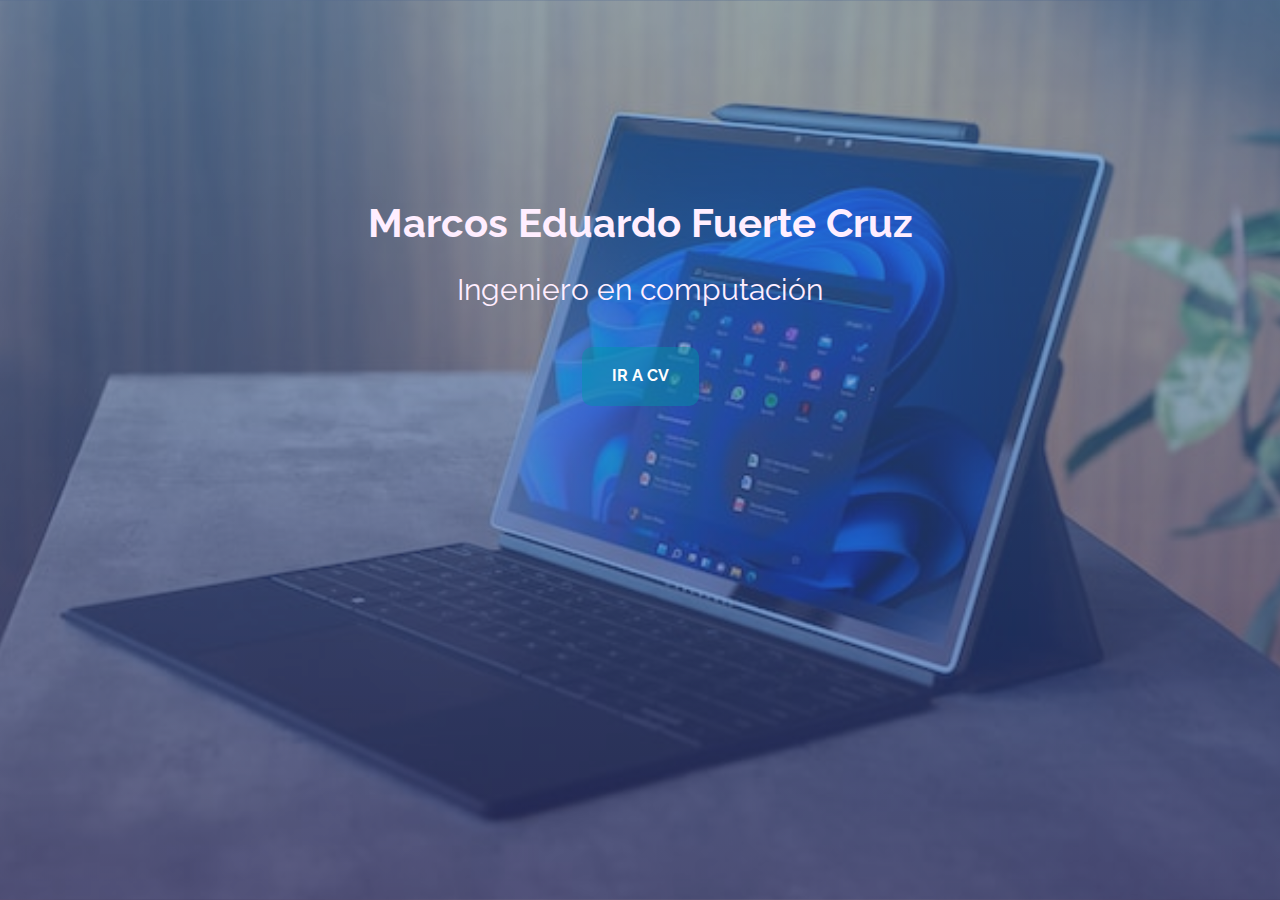
<file: index.html>
<!DOCTYPE html>
<html lang="es">
<head>
    <meta charset="UTF-8">
    <meta http-equiv="X-UA-Compatible" content="IE=edge">
    <meta name="viewport" content="width=device-width, initial-scale=1.0">
    <title>Programador web jr | MEFC</title>
    <link rel="stylesheet" href="css/style.css">
    <link rel="stylesheet" href="css/normalize.css">
</head>
<body>
        <div class="contenido">
            <header class="header">
                <h1 class="titulo">Marcos Eduardo Fuerte Cruz</h1>
                <p class="ocupacion">Ingeniero en computación</p>
                <a href="cv.html" class="boton">ir a cv</a>
            </header>
        </div>
</body>
</html>
</file>
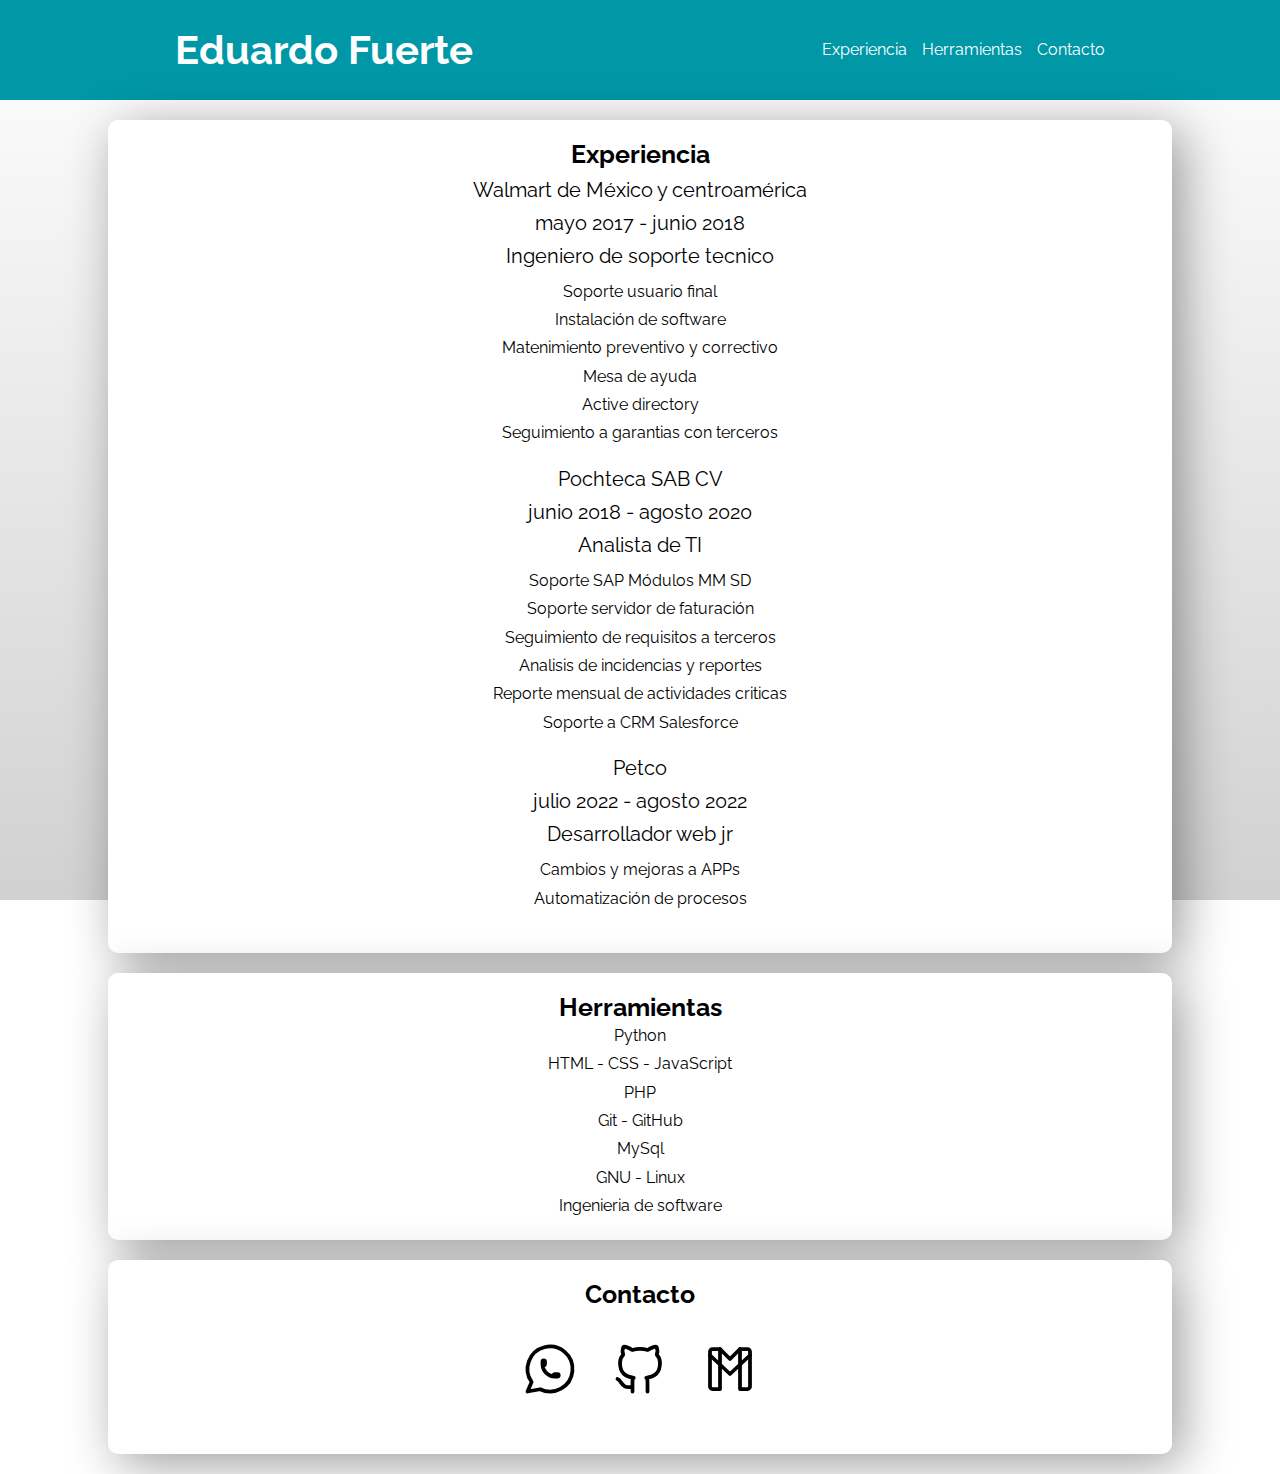
<file: cv.html>
<!DOCTYPE html>
<html lang="en">
<head>
    <meta charset="UTF-8">
    <meta http-equiv="X-UA-Compatible" content="IE=edge">
    <meta name="viewport" content="width=device-width, initial-scale=1.0">
    <title>mi CV</title>
    <link rel="stylesheet" href="css/normalize.css">
    <link rel="stylesheet" href="css/style.css">
</head>
<body>
    <div class="bg-navegacion">
        <header class="contenedor">
            <div class="barra__navegacion">
                <a href="index.html"><h1 class="titulo">Eduardo Fuerte</h1></a>
                <nav class="nav">
                    <a class="enlaces" href="#experiencia">Experiencia</a>
                    <a class="enlaces" href="#herramientas">Herramientas</a>
                    <a class="enlaces" href="#contacto">Contacto</a>
                </nav>
            </div>
        </header>
    </div>
    <section class="section">
        <h2 class="subtitulo" id="experiencia">Experiencia</h2>
        <div class="exp">
            <div class="trabajo">Walmart de México y centroamérica</div>
            <div class="tiempo">mayo 2017 - junio 2018</div>
            <div class="puesto">Ingeniero de soporte tecnico</div>
            <div class="actividades">
                <ul>
                    <li>Soporte usuario final</li>
                    <li>Instalación de software</li>
                    <li>Matenimiento preventivo y correctivo</li>
                    <li>Mesa de ayuda</li>
                    <li>Active directory</li>
                    <li>Seguimiento a garantias con terceros</li>
                </ul>
            </div>
        </div>
        <div class="exp">
            <div class="trabajo">Pochteca SAB CV</div>
            <div class="tiempo">junio 2018 - agosto 2020</div>
            <div class="puesto">Analista de TI</div>
            <div class="actividades">
                <ul>
                    <li>Soporte SAP Módulos MM SD</li>
                    <li>Soporte servidor de faturación</li>
                    <li>Seguimiento de requisitos a terceros</li>
                    <li>Analisis de incidencias y reportes</li>
                    <li>Reporte mensual de actividades criticas</li>
                    <li>Soporte a CRM Salesforce</li>
                </ul>
            </div>
        </div>
        <div class="exp">
            <div class="trabajo">Petco</div>
            <div class="tiempo">julio 2022 - agosto 2022</div>
            <div class="puesto">Desarrollador web jr</div>
            <div class="actividades">
                <ul>
                    <li>Cambios y mejoras a APPs</li>
                    <li>Automatización de procesos</li>
                </ul>
            </div>
        </div>
    </section>

    
    <section class="section">
        <h2 class="subtitulo" id="herramientas">Herramientas</h2>
        <ul>
            <li>Python</li>
            <li>HTML - CSS - JavaScript</li>
            <li>PHP</li>
            <li>Git - GitHub</li>
            <li>MySql</li>
            <li>GNU - Linux</li>
            <li>Ingenieria de software</li>
        </ul>
    </section>

    
    <section class="section">
        <h2 class="subtitulo" id="contacto">Contacto</h2>
        <div class="contacto">
            <a target="_blank" href="https://wa.me/525540314447">
                <svg xmlns="http://www.w3.org/2000/svg" class="icon icon-tabler icon-tabler-brand-whatsapp" width="60" height="60" viewBox="0 0 24 24" stroke-width="1.5" stroke="#000000" fill="none" stroke-linecap="round" stroke-linejoin="round">
                    <path stroke="none" d="M0 0h24v24H0z" fill="none"/>
                    <path d="M3 21l1.65 -3.8a9 9 0 1 1 3.4 2.9l-5.05 .9" />
                    <path d="M9 10a0.5 .5 0 0 0 1 0v-1a0.5 .5 0 0 0 -1 0v1a5 5 0 0 0 5 5h1a0.5 .5 0 0 0 0 -1h-1a0.5 .5 0 0 0 0 1" />
                  </svg></a>
            <a href="https://github.com/PapuFuerte" target="_blank"><svg xmlns="http://www.w3.org/2000/svg" class="icon icon-tabler icon-tabler-brand-github" width="60" height="60" viewBox="0 0 24 24" stroke-width="1.5" stroke="#000000" fill="none" stroke-linecap="round" stroke-linejoin="round">
                <path stroke="none" d="M0 0h24v24H0z" fill="none"/>
                <path d="M9 19c-4.3 1.4 -4.3 -2.5 -6 -3m12 5v-3.5c0 -1 .1 -1.4 -.5 -2c2.8 -.3 5.5 -1.4 5.5 -6a4.6 4.6 0 0 0 -1.3 -3.2a4.2 4.2 0 0 0 -.1 -3.2s-1.1 -.3 -3.5 1.3a12.3 12.3 0 0 0 -6.2 0c-2.4 -1.6 -3.5 -1.3 -3.5 -1.3a4.2 4.2 0 0 0 -.1 3.2a4.6 4.6 0 0 0 -1.3 3.2c0 4.6 2.7 5.7 5.5 6c-.6 .6 -.6 1.2 -.5 2v3.5" />
              </svg></a>
              <a target="_blank" href="mailto:marcosfuerte30@gmail.com">
                <svg xmlns="http://www.w3.org/2000/svg" class="icon icon-tabler icon-tabler-brand-gmail" width="60" height="60" viewBox="0 0 24 24" stroke-width="1.5" stroke="#000000" fill="none" stroke-linecap="round" stroke-linejoin="round">
                    <path stroke="none" d="M0 0h24v24H0z" fill="none"/>
                    <path d="M16 20h3a1 1 0 0 0 1 -1v-14a1 1 0 0 0 -1 -1h-3v16z" />
                    <path d="M5 20h3v-16h-3a1 1 0 0 0 -1 1v14a1 1 0 0 0 1 1z" />
                    <path d="M16 4l-4 4l-4 -4" />
                    <path d="M4 6.5l8 7.5l8 -7.5" />
                  </svg></a>
            </div>
    </section>
</body>
</html>
</file>
<file: css/style.css>
@import url('https://fonts.googleapis.com/css2?family=Raleway:ital,wght@0,300;0,400;0,700;1,700&display=swap');

:root{
    --primario : #3f86d8;
    --primarioOscuro : #0097a7;
    --gradiente : linear-gradient(180deg,#3f86d8 0%,#0097a7 100%);
    --gradienteTransparencia : linear-gradient(180deg,hsla(212, 66%, 55%, 0.548) 0%,hsla(231, 56%, 37%, 0.527) 100%);
    --imagen : url(../img/imagen.jpg);
}

* {
    padding:0;
    margin:0;
    box-sizing: border-box;
    scroll-behavior: smooth;
}
*, *:before,*:after {
    box-sizing: inherit;
}
html {
    font-size: 62.5%;
}
body {
    font-size: 16px;
    font-family: 'Raleway', sans-serif;
    background-image: linear-gradient(to top, #d1d1d1 0%, #fff 100%);
    background-attachment: fixed;
}

.contenido {
    padding: 0.1px;
    height: 100vh;
    background-image: var(--gradienteTransparencia),var(--imagen);
    background-position: center;
    background-size: cover;
}

.header {
    color: #fef;
    margin: 20rem;
    text-align: center;
}

.titulo {
    font-size: 4rem;
    font-weight: bold;
}

.ocupacion {
    font-size: 3rem;
    font-weight: regular;
    margin: 2rem 0;
}

.boton {
    margin-top: 2rem;
    border-radius: 1rem;
    display: inline-block;
    background-color: #0097a777;
    color: #fefefe;
    padding: 2rem 3rem;
    font-weight: bold;
    text-decoration: none;
    text-transform: uppercase;
}

.boton:hover {
    background-color:#fff;
    color: #0097a7;
}

/*pagina cv*/
.bg-navegacion {
    background-color: var(--primarioOscuro);
    padding: 0.1px;
}

.contendor {
    max-width: 120rem;
    margin: 0 auto;
}

a {
    text-decoration: none;
    color: #fff;
}

.barra__navegacion {
    display: flex;
    justify-content: space-around;
    align-items: center;
}

.enlaces:hover {
    color: #000;
}
.nav {
    display:flex;
    gap: 1.5rem;
}

.section {
    padding: 2rem;
    border-radius: 1rem;
    box-shadow: 1rem 1rem 5rem rgba(0, 0, 0, 0.384);
    margin: 2rem auto;
    margin-top: 2rem;
    /* height: 200vh; */
    width: 80%;
    background-color: #fff;
}

.subtitulo {
    text-align: center;
    font-weight: bold;
    font-size: 2.5rem;
}

.exp {
    margin-bottom: 2rem;
    text-align: center;
}
.trabajo, .tiempo, .puesto{
    margin: 1rem 0;
    font-size: 2rem;
}

.actividades {
    font-size: 1.6rem;
}

.actividades > ul {
    list-style: none;
}
ul {
    text-align: center;
    list-style: none;
}
li {
    padding: .5rem;
}
.contacto {
    margin: 3rem auto;
    text-align: center;
    color: #000;
    display: flex;
    justify-content: center;
    gap: 3rem;
}
</file>
